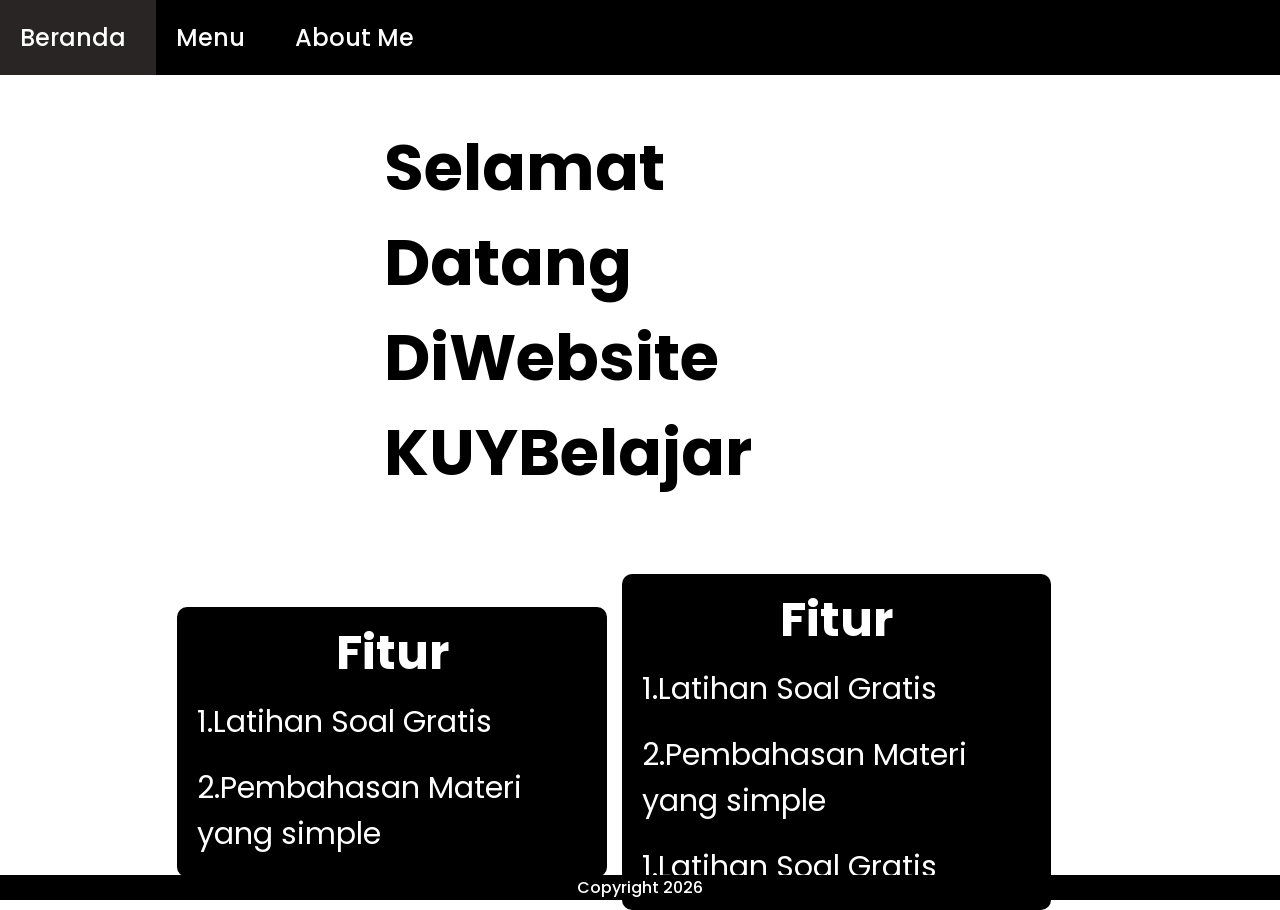
<file: index.html>
<!DOCTYPE html>
<html lang="en">
<head>
    <meta charset="UTF-8">
    <meta name="viewport" content="width=device-width, initial-scale=1.0">
    <title>Beranda</title>
    <link rel="stylesheet" href="style.css">
    <link rel="preconnect" href="https://fonts.googleapis.com">
    <link rel="preconnect" href="https://fonts.gstatic.com" crossorigin>
    <link href="https://fonts.googleapis.com/css2?family=Poppins:ital,wght@0,100;0,200;0,300;0,400;0,500;0,600;0,700;0,800;0,900;1,100;1,200;1,300;1,400;1,500;1,600;1,700;1,800;1,900&display=swap" rel="stylesheet">
</head>
<body>
    <nav>
        <a href="" class="beranda">Beranda</a>
        <a href="menu.html">Menu</a>
        <a href="contact.html">About Me</a>
    </nav>
<div class="kepala">

    <div class="Welcome-h1">
        <h1>
        Selamat Datang DiWebsite KUYBelajar
        </h1>
    </div>
    
<!--
    <div class="kata-kata">
        <h2> "Di mana pun engkau berada selalulah menjadi yang terbaik dan berikan yang terbaik dari yang bisa kau berikan." </h2>
    </div>
-->

</div>

    <div class="box-beranda">
        <div class="box">
            <h1>Fitur</h1>
            <p>1.Latihan Soal Gratis</p>
            <p>2.Pembahasan Materi yang simple</p>
        </div>
        <div class="box">
            <h1>Fitur</h1>
            <p>1.Latihan Soal Gratis</p>
            <p>2.Pembahasan Materi yang simple</p>
            <p>1.Latihan Soal Gratis</p>
        </div>
    </div>


    <div class="fotter">
        <p>Copyright 2026</p>
    </div>
</body>
</html>
</file>
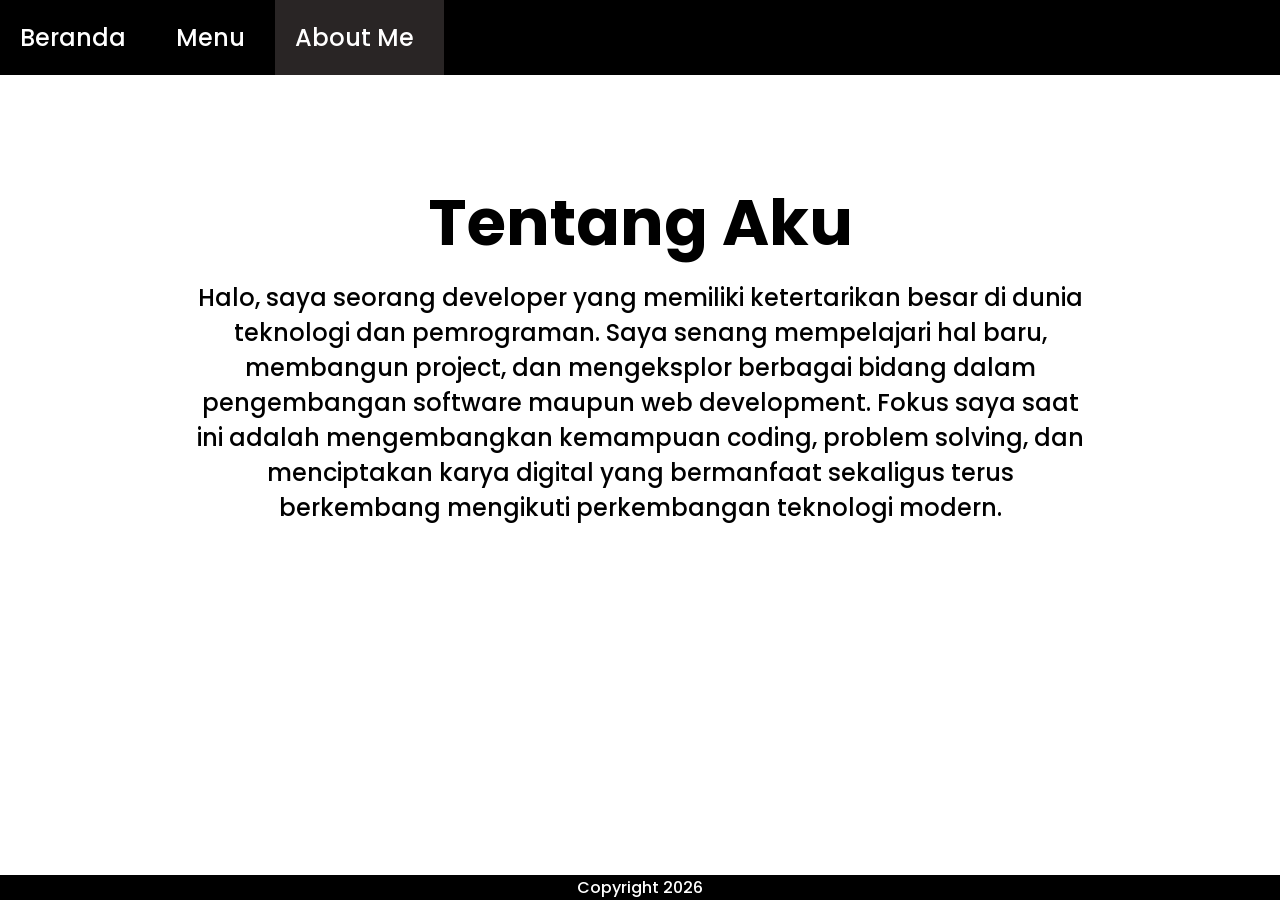
<file: contact.html>
<!DOCTYPE html>
<html lang="en">
<head>
    <meta charset="UTF-8">
    <meta name="viewport" content="width=device-width, initial-scale=1.0">
    <title>About Me</title>
    <link rel="preconnect" href="//cdnjs.cloudflare.com/ajax/libs/font-awesome/7.0.1/css/all.min.css">
    <link rel="stylesheet" href="contact.css">
    <link rel="preconnect" href="https://fonts.googleapis.com">
    <link rel="preconnect" href="https://fonts.gstatic.com" crossorigin>
    <link href="https://fonts.googleapis.com/css2?family=Poppins:ital,wght@0,100;0,200;0,300;0,400;0,500;0,600;0,700;0,800;0,900;1,100;1,200;1,300;1,400;1,500;1,600;1,700;1,800;1,900&display=swap" rel="stylesheet">
</head>
<body>
    <nav>
        <a href="index.html" >Beranda</a>
        <a href="menu.html">Menu</a>
        <a href="" class="contact">About Me</a>
    </nav>

<div class="kepala">
    <div class="Welcome-h1">
        <h1>Tentang Aku</h1>
    </div>
</div>


    <div class="kata-kata">
        <p>Halo, saya seorang developer yang memiliki ketertarikan besar di dunia teknologi dan pemrograman. Saya senang mempelajari hal baru, membangun project, dan mengeksplor berbagai bidang dalam pengembangan software maupun web development. Fokus saya saat ini adalah mengembangkan kemampuan coding, problem solving, dan menciptakan karya digital yang bermanfaat sekaligus terus berkembang mengikuti perkembangan teknologi modern.</p>
    </div>

<!--
<div class="box-menu">
        <div class="box">
            <h1>Eksponen dan logaritma</h1>
            <img class="gambar" src="/assets/wonyoung.jpg" alt="">
            <a class="selanjutnya" href="">Selengkapnya</a>
        </div>
        <div class="box">
            <h1>Eksponen dan logaritma</h1>
            <img class="gambar" src="/assets/wonyoung.jpg" alt="">
            <a class="selanjutnya" href="">Selengkapnya</a>
        </div>
        <div class="box">
            <h1>Eksponen dan logaritma</h1>
            <img class="gambar" src="/assets/wonyoung.jpg" alt="">
            <a class="selanjutnya" href="">Selengkapnya</a>
        </div>
</div>
-->
<div class="TUMBAL">
    <p>thank youuu for supporttt</p>
</div>
<div class="fotter">
        <p>Copyright 2026</p>
</div>
</body>
</html>
</file>
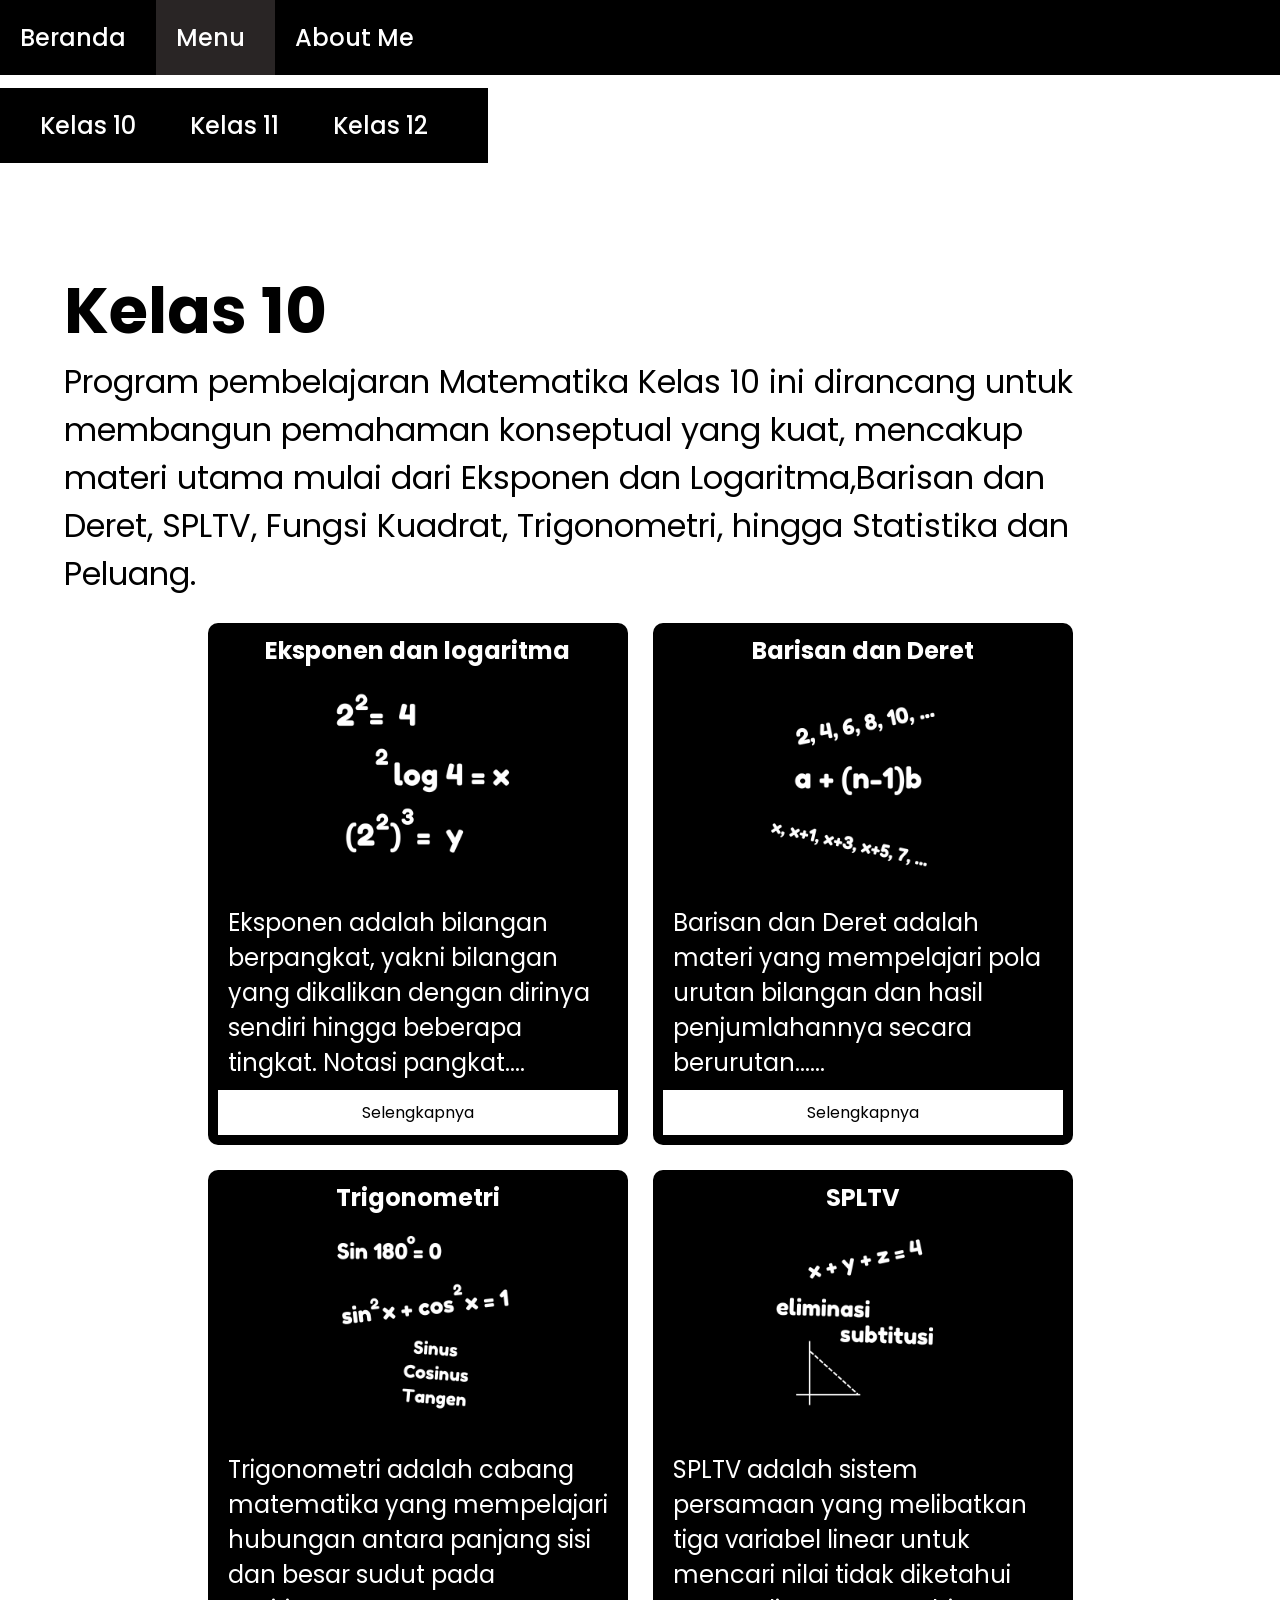
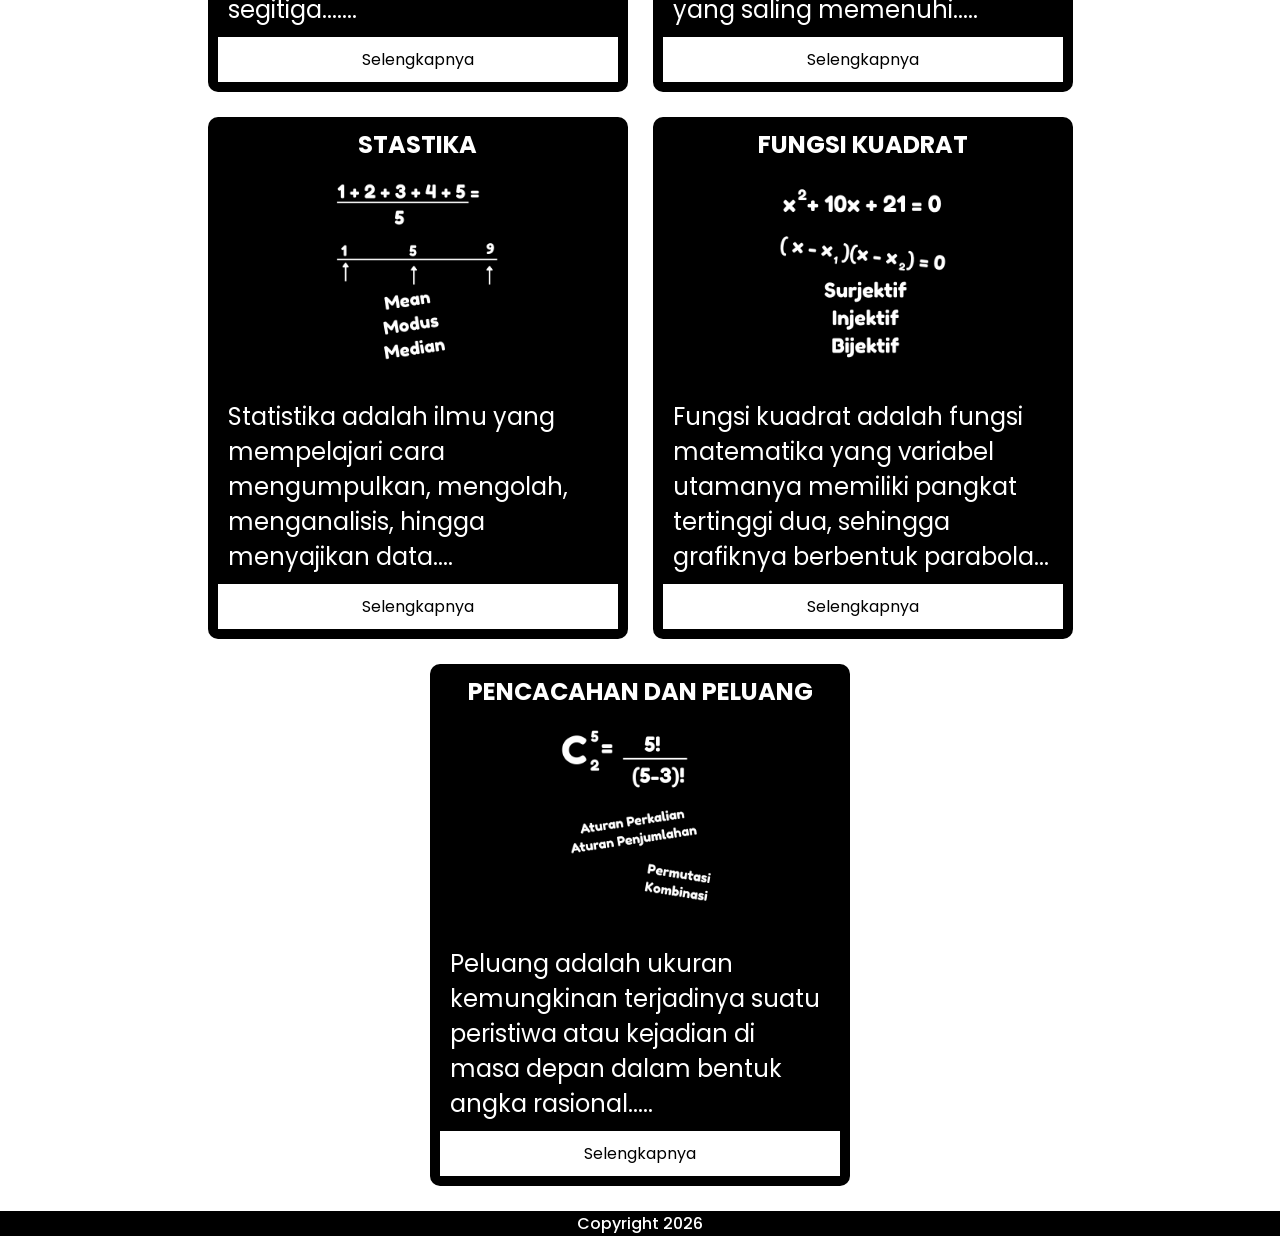
<file: menu.html>
<!DOCTYPE html>
<html lang="en">
<head>
    <meta charset="UTF-8">
    <meta name="viewport" content="width=device-width, initial-scale=1.0">
    <title>Menu</title>
    <link rel="stylesheet" href="menu.css">
    <link rel="preconnect" href="https://fonts.googleapis.com">
    <link rel="preconnect" href="https://fonts.gstatic.com" crossorigin>
    <link href="https://fonts.googleapis.com/css2?family=Poppins:ital,wght@0,100;0,200;0,300;0,400;0,500;0,600;0,700;0,800;0,900;1,100;1,200;1,300;1,400;1,500;1,600;1,700;1,800;1,900&display=swap" rel="stylesheet">
</head>
<body>
    <nav>
        <a href="index.html" >Beranda</a>
        <a href="" class="menu">Menu</a>
        <a href="contact.html">About Me</a>
    </nav>

<div class="Nav-Menu">
    <a href="#KELAS10">Kelas 10</a>
    <a href="#KELAS11">Kelas 11</a>
    <a href="#KELAS12">Kelas 12</a>
</div>


<!--------------------------- KELAS 10 ------------------------------------------>


<div class="Welcome-h1" id="KELAS10">
        <h1>Kelas 10</h1>
        <p>Program pembelajaran Matematika Kelas 10 ini dirancang untuk membangun pemahaman konseptual yang kuat, mencakup materi utama mulai dari Eksponen dan Logaritma,Barisan dan Deret, SPLTV, Fungsi Kuadrat, Trigonometri, hingga Statistika dan Peluang.</p>
</div>
<div class="center">
<div class="box-menu">
        <div class="box">
            <h1>Eksponen dan logaritma</h1>
            <img class="gambar" src="Eksponen.png" alt="">
            <p>Eksponen adalah bilangan berpangkat, yakni bilangan yang dikalikan dengan dirinya sendiri hingga beberapa tingkat. Notasi pangkat....</p>
            <a class="selanjutnya" href="/Matematika/Kelas 10/Bab 1/Pembahasan/eksponen.html">Selengkapnya</a>
        </div>
        <div class="box">
            <h1>Barisan dan Deret</h1>
            <img class="gambar" src="Baris.png" alt="">
            <p>Barisan dan Deret adalah materi yang mempelajari pola urutan bilangan dan hasil penjumlahannya secara berurutan......</p>
            <a class="selanjutnya" href="/Matematika/Kelas 10/Bab 2/Pembahasan/BarisDanDeret.html">Selengkapnya</a>
        </div>
        <div class="box">
            <h1>Trigonometri</h1>
            <img class="gambar" src="Trigonomteri.png" alt="">
            <p>Trigonometri adalah cabang matematika yang mempelajari hubungan antara panjang sisi dan besar sudut pada segitiga.......</p>
            <a class="selanjutnya" href="/Matematika/Kelas 10/Bab 3/Pembahasan/Trigonometri Dasar.html">Selengkapnya</a>
        </div>
        <div class="box">
            <h1>SPLTV </h1>
            <img class="gambar" src="SPLTV.png" alt="">
            <p>SPLTV adalah sistem persamaan yang melibatkan tiga variabel linear untuk mencari nilai tidak diketahui yang saling memenuhi.....</p>
            <a class="selanjutnya" href="/Jenjang SMA/Matematika/Kelas 10/Bab 1/Pembahasan/eksponen.html">Selengkapnya</a>
        </div>
        <div class="box">
            <h1>STASTIKA </h1>
            <img class="gambar" src="Stastika.png" alt="">
            <p>Statistika adalah ilmu yang mempelajari cara mengumpulkan, mengolah, menganalisis, hingga menyajikan data....</p>
            <a class="selanjutnya" href="/Jenjang SMA/Matematika/Kelas 10/Bab 1/Pembahasan/eksponen.html">Selengkapnya</a>
        </div>
        <div class="box">
            <h1>FUNGSI KUADRAT </h1>
            <img class="gambar" src="Kuadrat.png" alt="">
            <p>Fungsi kuadrat adalah fungsi matematika yang variabel utamanya memiliki pangkat tertinggi dua, sehingga grafiknya berbentuk parabola...</p>
            <a class="selanjutnya" href="/Jenjang SMA/Matematika/Kelas 10/Bab 1/Pembahasan/eksponen.html">Selengkapnya</a>
        </div>
        <div class="box">
            <h1>PENCACAHAN DAN PELUANG </h1>
            <img class="gambar" src="Peluang.png" alt="">
            <p>Peluang adalah ukuran kemungkinan terjadinya suatu peristiwa atau kejadian di masa depan dalam bentuk angka rasional.....</p>
            <a class="selanjutnya" href="/Jenjang SMA/Matematika/Kelas 10/Bab 1/Pembahasan/eksponen.html">Selengkapnya</a>
        </div>
</div>
</div>

<div class="TUMBAL">
    <p>thank youuu for supporttt</p>
</div>
    <div class="fotter">
        <p>Copyright 2026</p>
    </div>
</body>
</html>
</file>
<file: style.css>
* , html ,body {
    padding: 0px;
    margin: 0px;
}

body {
    font-family: 'Poppins';
    overflow-x: hidden;
    color: white;
    background-color: rgb(255, 255, 255);
}


/*=============================================================================*/


nav {
    display: flex;
    justify-content: left;
    align-items: center;
    position: fixed;
    top: 0%;
    background-color: black;
    width: 100%;
    border-bottom: 10px;
}

nav a {
    color: white;
    text-decoration: none;
    font-size: 1.5em;
    padding-right: 30px;
    padding-left: 20px;
    padding-bottom: 20px;
    padding-top: 20px;
    font-weight: 500;
}

.beranda {
    background-color:  rgb(41, 37, 37);
}

nav a:hover {
    background-color: rgb(73, 68, 68);
    transition: 1s ease-in-out;
}

/*=============================================================================*/
.kepala {
    display: flex;
    justify-content: center;
    align-items: center;
    position: relative;
    top: 120px;
    padding-bottom: 5%;
}
.Welcome-h1 {
    color: black;

    display: flex;
    justify-content: center;
    width: 40%;
    font-size: 2em;
}

.kata-kata {
    color: black;
    width: 30%;
    font-size: 1.5em;
}


/*=============================================================================*/


.box-beranda {
    display: flex;
    justify-content: center;
    align-items: center;
    gap: 15px;
    width: 80%;
}
.box {
    color: rgb(255, 255, 255);
    border-radius: 10px;
    position: relative;
    top: 130px;
    left: 10%;
    width: 40%;
    height: auto;
    padding: 10px;
    background-color: rgb(0, 0, 0);
}
.box h1 {
    display: flex;
    justify-content: center;
    align-items: center;
    font-size: 3em;
}
.box p {
    display: flex;
    justify-content: left;
    padding: 10px;
    font-size: 1.9em;
}
/*=============================================================================*/
.fotter {
    display: flex;
    justify-content: center;
    align-items: center;
    position: fixed;
    bottom: 0%;
    background-color: black;
    width: 100%;
    border-bottom: 10px;
}

.fotter p {
    color: white;
    text-decoration: none;
    font-size: 1em;
    display: flex;
    justify-content: center;
    font-weight: 500;

}

@media screen and (max-width:400px) {
    .Welcome-h1 h1 {
        font-size: 1em;
    }
    .Welcome-h1 p {
        font-size: 0.5em;
    }
    .box h1 {
        font-size: 0.8em;
    }
    .box p {
        font-size: 0.7em;
    }
    .selanjutnya {
        font-size: 0.7em;
    }
    nav {
        font-size: 0.5em;
    }
    .Nav-Menu a {
    font-size: 1em;
    padding-right: 10px;
    padding-left: 10px;
    padding-bottom: 10px;
    padding-top: 10px;
    }

}

@media screen and (min-width:1500px) {
    .fotter p {
    color: white;
    text-decoration: none;
    font-size: 2em;
    font-weight: 500;
}
}
</file>
<file: contact.css>
* , html ,body {
    padding: 0px;
    margin: 0px;
}

body {
    font-family: "Poppins", sans-serif;
    overflow-x: hidden;
    color: white;
    background-color: rgb(255, 255, 255);
}
/*==========================================================================*/
nav {
    display: flex;
    justify-content: left;
    align-items: center;
    position: relative;
    top: 0%;
    background-color: black;
    width: 100%;
    border-bottom: 10px;
}

nav a {
    color: white;
    text-decoration: none;
    font-size: 1.5em;
    padding-right: 30px;
    padding-left: 20px;
    padding-bottom: 20px;
    padding-top: 20px;
    font-weight: 500;
}

.contact {
    background-color:  rgb(41, 37, 37);
}

nav a:hover {
    background-color: rgb(73, 68, 68);
    transition: 1s ease-in-out;
}

/*==========================================================================*/

/** MAIN CONTENT **/

.kepala {
    display: flex;
    justify-content: center;
    align-items: center;
    position: relative;
    top: 100px;
    padding-bottom: 70px;
    gap: 5%;
}
.Welcome-h1 {
    color: black;
    font-size: 2em;
}

.kata-kata  {
    color: rgb(0, 0, 0);
    width: 70%;
    display: flex;
    flex-wrap: wrap;
    justify-content: center;
    align-items: center;
    position: relative;
    text-align: center;
    left: 15%;
    padding-top: 40px;
    gap: 3%;
    font-weight: 500;
    font-size: 1.5em;
}

/*==========================================================================*/

/** Container **/

.box-menu {
    display: flex;
    flex-wrap: wrap;
    justify-content: center;
    align-items: center;
    gap: 25px;
    padding-top: 3%;
}
.box {
    color: rgb(255, 255, 255);
    background-color: black;
    border-radius: 10px;
    position: relative;
    top: 3%;
    width: 50%;
    padding: 10px;
    max-width: 400px;
}
.box h1 {
    display: flex;
    justify-content: center;
    align-items: center;
    font-size: 1.8em;
}

.gambar {
    width: 50%;
    position: relative;
    left: 23%;
    padding: 10px;
}
.selanjutnya {
    text-decoration: none;
    background-color: white;
    color: black;
    padding: 10px;
    display: flex;
    justify-content: center;
    align-items: center;
}
/*==========================================================================*/

/** FOTTERRRRRRRRRRRRRR **/
.fotter {
    display: flex;
    justify-content: center;
    position: fixed;
    bottom: 0%;
    background-color: black;
    width: 100%;
    border-bottom: 10px;
    align-items: center;
    margin-top: 50px;
}

.fotter p {
    color: white;
    text-decoration: none;
    font-size: 1em;
    font-weight: 500;
}

/*==========================================================================*/

@media screen and (min-width:1500px) {
    .fotter p {
    color: white;
    text-decoration: none;
    font-size: 2em;
    font-weight: 500;
}
}

@media screen and (max-width:400px) {
    .kata-kata {
        font-size: 12px;
    }
    .Welcome-h1 h1 {
        font-size: 1em;
    }
    .Welcome-h1 p {
        font-size: 0.5em;
    }
    .box h1 {
        font-size: 0.8em;
    }
    .box p {
        font-size: 0.7em;
    }
    .selanjutnya {
        font-size: 0.7em;
    }
    nav {
        font-size: 0.5em;
    }
    .Nav-Menu a {
    font-size: 1em;
    padding-right: 10px;
    padding-left: 10px;
    padding-bottom: 10px;
    padding-top: 10px;
    }
    .box {
        width: 70px;
    }
}
</file>
<file: menu.css>
* , html ,body {
    padding: 0px;
    margin: 0px;
}

body {
    font-family: "Poppins", sans-serif;
    overflow-x: hidden;
    color: white;
    background-color: rgb(255, 255, 255);
}


/*==============================================================*/


nav {
    display: flex;
    justify-content: left;
    align-items: center;
    position: relative;
    top: 0%;
    background-color: black;
    width: 100%;
    border-bottom: 10px;
}

nav a {
    color: white;
    text-decoration: none;
    font-size: 1.5em;
    padding-right: 30px;
    padding-left: 20px;
    padding-bottom: 20px;
    padding-top: 20px;
    font-weight: 500;
}

.menu {
    background-color:  rgb(41, 37, 37);
}

nav a:hover {
    background-color: rgb(73, 68, 68);
    transition: 1s ease-in-out;
}

.Nav-Menu {
    background-color: black;
    margin-top: 1%;
    width: fit-content;
    padding-right: 30px;
    padding-left: 20px;
    padding-bottom: 20px;
    padding-top: 20px;
}

.Nav-Menu a {
    color: white;
    text-decoration: none;
    font-size: 1.5em;
    padding-right: 30px;
    padding-left: 20px;
    padding-bottom: 20px;
    padding-top: 20px;
    font-weight: 500;
}
.tentang {
    position: relative;
    right: 0%;
}
/*==============================================================*/

.Welcome-h1 {
    color: black;

    display: flex;
    justify-content: none;
    flex-wrap: wrap;
    width: 80%;
    font-size: 2em;

    position: relative;
    top: 100px;
    left: 5%;
}
.kata-kata {
    position: relative;
    top: 50%;
    left: 50%;
    color: black;
    width: 30%;
}

/*==============================================================*/
.center {
    display: flex;
    justify-content: center;
    align-items: center;
}
.box-menu {
    display: flex;
    flex-wrap: wrap;
    justify-content: center;
    align-items: center;
    gap: 25px;
    padding-top: 25px;
    padding-bottom: 50px;
    width: 90%;
}
.box {
    color: rgb(255, 255, 255);
    background-color: black;
    border-radius: 10px;
    position: relative;
    top: 100px;
    width: 40%;
    padding: 10px;
    max-width: 400px;
}
.box h1 {
    display: flex;
    justify-content: center;
    align-items: center;
    font-size: 1.5em;
}
.box p {
    display: flex;
    justify-content: left;
    padding: 10px;
    font-size: 1.5em;
}

.gambar {
    width: 50%;
    position: relative;
    left: 23%;
    padding: 10px;
}
.selanjutnya {
    text-decoration: none;
    background-color: white;
    color: black;
    padding: 10px;
    display: flex;
    justify-content: center;
    align-items: center;
}


/*==============================================================*/


.fotter {
    display: flex;
    justify-content: center;
    position: relative;
    bottom: 0%;
    background-color: black;
    width: 100%;
    border-bottom: 10px;
    align-items: center;
    margin-top: 50px;
}

.fotter p {
    color: white;
    text-decoration: none;
    font-size: 1em;
    font-weight: 500;
}

/*==============================================================*/

@media screen and (max-width:400px) {
    .Welcome-h1 h1 {
        font-size: 1em;
    }
    .Welcome-h1 p {
        font-size: 0.5em;
    }
    .box h1 {
        font-size: 0.8em;
    }
    .box p {
        font-size: 0.7em;
    }
    .selanjutnya {
        font-size: 0.7em;
    }
    nav {
        font-size: 0.5em;
    }
    .Nav-Menu a {
    font-size: 1em;
    padding-right: 10px;
    padding-left: 10px;
    padding-bottom: 10px;
    padding-top: 10px;
    }

    .box {
        width: 120px;
    }

}
@media screen and (min-width:1500px) {
    .fotter p {
    color: white;
    text-decoration: none;
    font-size: 2em;
    font-weight: 500;
}
}
</file>
